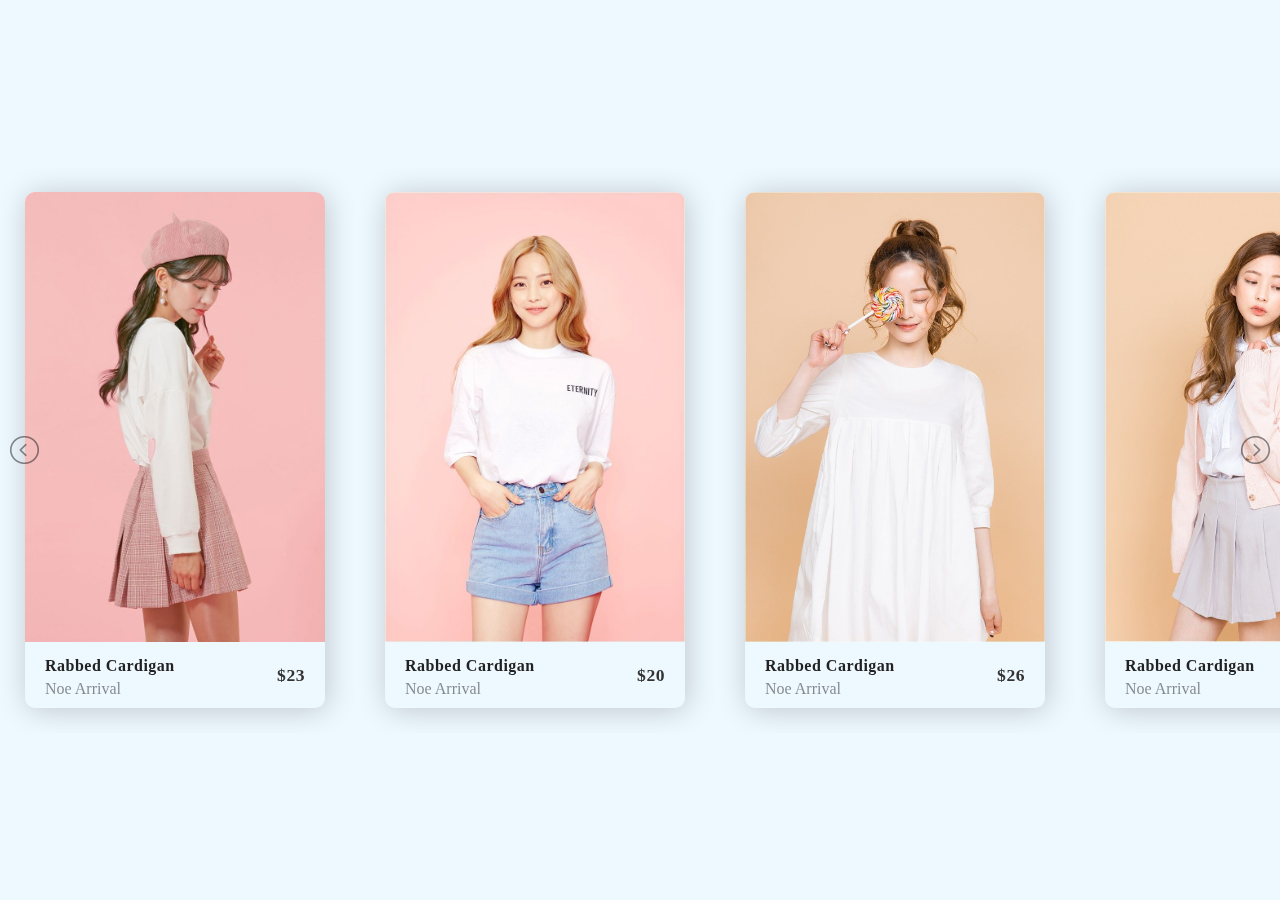
<file: index.html>
<!DOCTYPE html>
<html>
<head>
<meta charset="utf-8">
<meta http-equiv="X-UA_Compatible" content="IE=edge">
<meta name="viewport" content="width=device-width, intial-scale=1.0">
<title>Ecommerce Slider</title>
<!--page-icon------------>
<link rel="shortcut icon" href="images/logo.png">
<!--stylesheet------------->
<link rel="stylesheet" type="text/css" href="client.css">
<!--light-slider.css------------->
<link rel="stylesheet" type="text/css" href="lightslider.css">
<!--Jquery-------------------->

<script type="text/javascript" src="Jquery.js"></script>
<!--lightslider.js--------------->
<script type="text/javascript" src="lightslider.js"></script>
</head>
<body>
	<section class="slider">
	<ul id="autoWidth" class="cs-hidden">
	<!--1------------------------------------>	
  <li class="item-a">
<!--box-slider--------------->
	<div class="box">
	<!--img-box---------->
	<div class="slide-img">
	<img alt="1" src="images/1.jpg">
	<!--overlayer---------->
	<div class="overlay">
	<!--buy-btn------>	
	<a href="#" class="buy-btn">Buy Now</a>	
	</div>
	</div>
	<!--detail-box--------->
	<div class="detail-box">
	<!--type-------->
	<div class="type">
	<a href="#">Rabbed Cardigan</a>
	<span>Noe Arrival</span>
	</div>
	<!--price-------->
	<a href="#" class="price">$23</a>
		
	</div>
	
	</div>		
</li>
	<!--2------------------------------------>	
  <li class="item-b">
<!--box-slider--------------->
	<div class="box">
	<!--img-box---------->
	<div class="slide-img">
	<img alt="2" src="images/2.jpg">
	<!--overlayer---------->
	<div class="overlay">
	<!--buy-btn------>	
	<a href="#" class="buy-btn">Buy Now</a>	
	</div>
	</div>
	<!--detail-box--------->
	<div class="detail-box">
	<!--type-------->
	<div class="type">
	<a href="#">Rabbed Cardigan</a>
	<span>Noe Arrival</span>
	</div>
	<!--price-------->
	<a href="#" class="price">$20</a>
		
	</div>
	
	</div>		
</li>
	<!--3------------------------------------>	
  <li class="item-c">
<!--box-slider--------------->
	<div class="box">
	<!--img-box---------->
	<div class="slide-img">
	<img alt="3" src="images/3.jpg">
	<!--overlayer---------->
	<div class="overlay">
	<!--buy-btn------>	
	<a href="#" class="buy-btn">Buy Now</a>	
	</div>
	</div>
	<!--detail-box--------->
	<div class="detail-box">
	<!--type-------->
	<div class="type">
	<a href="#">Rabbed Cardigan</a>
	<span>Noe Arrival</span>
	</div>
	<!--price-------->
	<a href="#" class="price">$26</a>
		
	</div>
	
	</div>		
</li>
	<!--4------------------------------------>	
  <li class="item-d">
<!--box-slider--------------->
	<div class="box">
	<!--img-box---------->
	<div class="slide-img">
	<img alt="4" src="images/4.jpg">
	<!--overlayer---------->
	<div class="overlay">
	<!--buy-btn------>	
	<a href="#" class="buy-btn">Buy Now</a>	
	</div>
	</div>
	<!--detail-box--------->
	<div class="detail-box">
	<!--type-------->
	<div class="type">
	<a href="#">Rabbed Cardigan</a>
	<span>Noe Arrival</span>
	</div>
	<!--price-------->
	<a href="#" class="price">$27</a>
		
	</div>
	
	</div>		
</li>
	<!--5------------------------------------>	
  <li class="item-e">
<!--box-slider--------------->
	<div class="box">
	<!--img-box---------->
	<div class="slide-img">
	<img alt="5" src="images/5.jpg">
	<!--overlayer---------->
	<div class="overlay">
	<!--buy-btn------>	
	<a href="#" class="buy-btn">Buy Now</a>	
	</div>
	</div>
	<!--detail-box--------->
	<div class="detail-box">
	<!--type-------->
	<div class="type">
	<a href="#">Rabbed Cardigan</a>
	<span>Noe Arrival</span>
	</div>
	<!--price-------->
	<a href="#" class="price">$26</a>
		
	</div>
	
	</div>		
</li>
	<!--6------------------------------------>	
  <li class="item-f">
<!--box-slider--------------->
	<div class="box">
	<!--img-box---------->
	<div class="slide-img">
	<img alt="6" src="images/6.jpg">
	<!--overlayer---------->
	<div class="overlay">
	<!--buy-btn------>	
	<a href="#" class="buy-btn">Buy Now</a>	
	</div>
	</div>
	<!--detail-box--------->
	<div class="detail-box">
	<!--type-------->
	<div class="type">
	<a href="#">Rabbed Cardigan</a>
	<span>Noe Arrival</span>
	</div>
	<!--price-------->
	<a href="#" class="price">$30</a>
		
	</div>
	
	</div>		
</li>
	<!--7------------------------------------>	
  <li class="item-g">
<!--box-slider--------------->
	<div class="box">
	<!--img-box---------->
	<div class="slide-img">
	<img alt="7" src="images/7.jfif">
	<!--overlayer---------->
	<div class="overlay">
	<!--buy-btn------>	
	<a href="#" class="buy-btn">Buy Now</a>	
	</div>
	</div>
	<!--detail-box--------->
	<div class="detail-box">
	<!--type-------->
	<div class="type">
	<a href="#">Rabbed Cardigan</a>
	<span>Noe Arrival</span>
	</div>
	<!--price-------->
	<a href="#" class="price">$33</a>
		
	</div>
	
	</div>		
</li>
	<!--8------------------------------------>	
  <li class="item-h">
<!--box-slider--------------->
	<div class="box">
	<!--img-box---------->
	<div class="slide-img">
	<img alt="8" src="images/8.jfif">
	<!--overlayer---------->
	<div class="overlay">
	<!--buy-btn------>	
	<a href="#" class="buy-btn">Buy Now</a>	
	</div>
	</div>
	<!--detail-box--------->
	<div class="detail-box">
	<!--type-------->
	<div class="type">
	<a href="#">Rabbed Cardigan</a>
	<span>Noe Arrival</span>
	</div>
	<!--price-------->
	<a href="#" class="price">$43</a>
		
	</div>
	
	</div>		
</li>
  
</ul>
	</section>
	
	
	
<!--script-link----------->
<script type="text/javascript" src="client.js"></script>
</body>
</html>
</file>
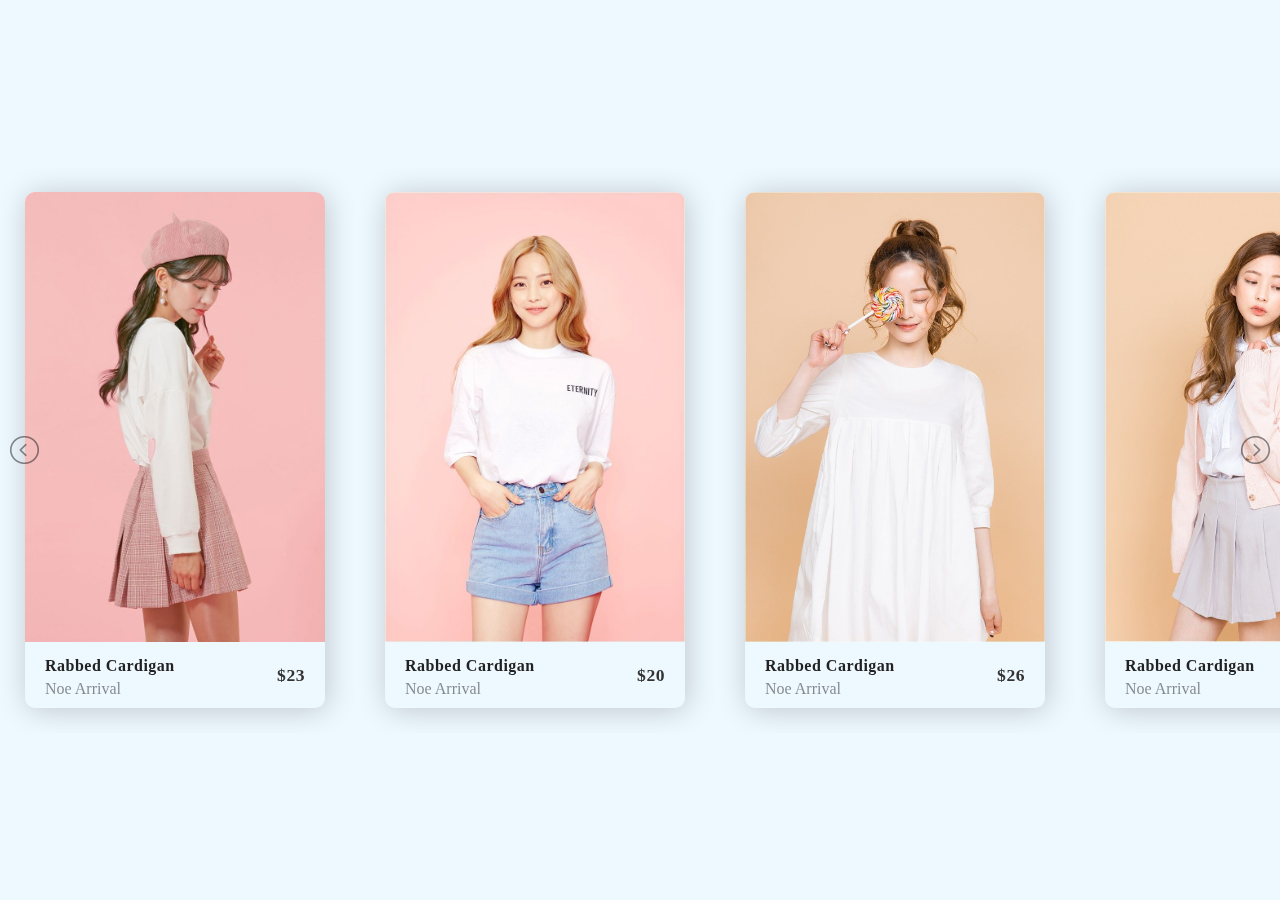
<file: client.html>
<!DOCTYPE html>
<html>
<head>
<meta charset="utf-8">
<meta http-equiv="X-UA_Compatible" content="IE=edge">
<meta name="viewport" content="width=device-width, intial-scale=1.0">
<title>Ecommerce Slider</title>
<!--page-icon------------>
<link rel="shortcut icon" href="images/logo.png">
<!--stylesheet------------->
<link rel="stylesheet" type="text/css" href="client.css">
<!--light-slider.css------------->
<link rel="stylesheet" type="text/css" href="lightslider.css">
<!--Jquery-------------------->

<script type="text/javascript" src="Jquery.js"></script>
<!--lightslider.js--------------->
<script type="text/javascript" src="lightslider.js"></script>
</head>
<body>
	<section class="slider">
	<ul id="autoWidth" class="cs-hidden">
	<!--1------------------------------------>	
  <li class="item-a">
<!--box-slider--------------->
	<div class="box">
	<!--img-box---------->
	<div class="slide-img">
	<img alt="1" src="images/1.jpg">
	<!--overlayer---------->
	<div class="overlay">
	<!--buy-btn------>	
	<a href="#" class="buy-btn">Buy Now</a>	
	</div>
	</div>
	<!--detail-box--------->
	<div class="detail-box">
	<!--type-------->
	<div class="type">
	<a href="#">Rabbed Cardigan</a>
	<span>Noe Arrival</span>
	</div>
	<!--price-------->
	<a href="#" class="price">$23</a>
		
	</div>
	
	</div>		
</li>
	<!--2------------------------------------>	
  <li class="item-b">
<!--box-slider--------------->
	<div class="box">
	<!--img-box---------->
	<div class="slide-img">
	<img alt="2" src="images/2.jpg">
	<!--overlayer---------->
	<div class="overlay">
	<!--buy-btn------>	
	<a href="#" class="buy-btn">Buy Now</a>	
	</div>
	</div>
	<!--detail-box--------->
	<div class="detail-box">
	<!--type-------->
	<div class="type">
	<a href="#">Rabbed Cardigan</a>
	<span>Noe Arrival</span>
	</div>
	<!--price-------->
	<a href="#" class="price">$20</a>
		
	</div>
	
	</div>		
</li>
	<!--3------------------------------------>	
  <li class="item-c">
<!--box-slider--------------->
	<div class="box">
	<!--img-box---------->
	<div class="slide-img">
	<img alt="3" src="images/3.jpg">
	<!--overlayer---------->
	<div class="overlay">
	<!--buy-btn------>	
	<a href="#" class="buy-btn">Buy Now</a>	
	</div>
	</div>
	<!--detail-box--------->
	<div class="detail-box">
	<!--type-------->
	<div class="type">
	<a href="#">Rabbed Cardigan</a>
	<span>Noe Arrival</span>
	</div>
	<!--price-------->
	<a href="#" class="price">$26</a>
		
	</div>
	
	</div>		
</li>
	<!--4------------------------------------>	
  <li class="item-d">
<!--box-slider--------------->
	<div class="box">
	<!--img-box---------->
	<div class="slide-img">
	<img alt="4" src="images/4.jpg">
	<!--overlayer---------->
	<div class="overlay">
	<!--buy-btn------>	
	<a href="#" class="buy-btn">Buy Now</a>	
	</div>
	</div>
	<!--detail-box--------->
	<div class="detail-box">
	<!--type-------->
	<div class="type">
	<a href="#">Rabbed Cardigan</a>
	<span>Noe Arrival</span>
	</div>
	<!--price-------->
	<a href="#" class="price">$27</a>
		
	</div>
	
	</div>		
</li>
	<!--5------------------------------------>	
  <li class="item-e">
<!--box-slider--------------->
	<div class="box">
	<!--img-box---------->
	<div class="slide-img">
	<img alt="5" src="images/5.jpg">
	<!--overlayer---------->
	<div class="overlay">
	<!--buy-btn------>	
	<a href="#" class="buy-btn">Buy Now</a>	
	</div>
	</div>
	<!--detail-box--------->
	<div class="detail-box">
	<!--type-------->
	<div class="type">
	<a href="#">Rabbed Cardigan</a>
	<span>Noe Arrival</span>
	</div>
	<!--price-------->
	<a href="#" class="price">$26</a>
		
	</div>
	
	</div>		
</li>
	<!--6------------------------------------>	
  <li class="item-f">
<!--box-slider--------------->
	<div class="box">
	<!--img-box---------->
	<div class="slide-img">
	<img alt="6" src="images/6.jpg">
	<!--overlayer---------->
	<div class="overlay">
	<!--buy-btn------>	
	<a href="#" class="buy-btn">Buy Now</a>	
	</div>
	</div>
	<!--detail-box--------->
	<div class="detail-box">
	<!--type-------->
	<div class="type">
	<a href="#">Rabbed Cardigan</a>
	<span>Noe Arrival</span>
	</div>
	<!--price-------->
	<a href="#" class="price">$30</a>
		
	</div>
	
	</div>		
</li>
	<!--7------------------------------------>	
  <li class="item-g">
<!--box-slider--------------->
	<div class="box">
	<!--img-box---------->
	<div class="slide-img">
	<img alt="7" src="images/7.jfif">
	<!--overlayer---------->
	<div class="overlay">
	<!--buy-btn------>	
	<a href="#" class="buy-btn">Buy Now</a>	
	</div>
	</div>
	<!--detail-box--------->
	<div class="detail-box">
	<!--type-------->
	<div class="type">
	<a href="#">Rabbed Cardigan</a>
	<span>Noe Arrival</span>
	</div>
	<!--price-------->
	<a href="#" class="price">$33</a>
		
	</div>
	
	</div>		
</li>
	<!--8------------------------------------>	
  <li class="item-h">
<!--box-slider--------------->
	<div class="box">
	<!--img-box---------->
	<div class="slide-img">
	<img alt="8" src="images/8.jfif">
	<!--overlayer---------->
	<div class="overlay">
	<!--buy-btn------>	
	<a href="#" class="buy-btn">Buy Now</a>	
	</div>
	</div>
	<!--detail-box--------->
	<div class="detail-box">
	<!--type-------->
	<div class="type">
	<a href="#">Rabbed Cardigan</a>
	<span>Noe Arrival</span>
	</div>
	<!--price-------->
	<a href="#" class="price">$43</a>
		
	</div>
	
	</div>		
</li>
  
</ul>
	</section>
	
	
	
<!--script-link----------->
<script type="text/javascript" src="client.js"></script>
</body>
</html>
</file>
<file: client.css>
@charset "utf-8";
/* CSS Document */
body{
  margin:0px;
  padding: 0px;
  background-color:#eef8ff;
}
a{
  text-decoration:none;
}
.box{
  width:300px;
  box-shadow: 2px 2px 30px rgba(0,0,0,0.2);
  border-radius: 10px;
  overflow: hidden;
  margin: 25px;
}
.slide-img{
  height: 450px;
  position:relative;
}
.slide-img img{
  width:100%;
  height: 100%;
  object-fit: cover;
  box-sizing: border-box;
}
.detail-box{
  width: 100%;
display: flex;
  justify-content: space-between;
  align-items: center;
  padding: 10px 20px;
  box-sizing: border-box;
  font-family: calibri;
}
.type{
  display: flex;
  flex-direction: column;
}
.type a{
  color:#222222;
  margin: 5px 0px;
  font-weight: 700;
  letter-spacing: 0.5px;
  padding-right: 8px;
}
.type span{
  color:rgba(26,26,26,0.5);
}
.price{
  color: #333333;
  font-weight: 600;
  font-size: 1.1rem;
  font-family: poppins;
  letter-spacing: 0.5px;
}
.overlay{
  position: absolute;
  left: 50%;
  top: 50%;
  transform: translate(-50%,-50%);
  width:100%;
  height: 100%;
  background-color: rgba(92,95,236,0.6);
  display: flex;
  justify-content: center;
  align-items: center;
}
.buy-btn{
  width:160px;
  height: 40px;
  display: flex;
  justify-content: center;
  align-items: center;
  background-color: #FFFFFF;
  color:#252525;
  font-weight: 700;
  letter-spacing: 1px;
  font-family: calibri;
  border-radius: 20px;
  box-shadow: 2px 2px 30px rgba(0,0,0,0.2);
}
.buy-btn:hover{
  color:#FFFFFF;
  background-color: #f15fa3;
  transition: all ease 0.3s;
}
.overlay{
  visibility: hidden;
}
.slide-img:hover .overlay{
  visibility: visible;
  animation:fade 0.5s;
}
 
@keyframes fade{
  0%{
    opacity: 0;
  }
  100%{
    opacity: 1;
  }
}
.slider{
  width:100%;
  height: 100vh;
  display: flex;
  justify-content: center;
  align-items: center;
}
</file>
<file: lightslider.css>
/*! lightslider - v1.1.3 - 2015-04-14
* https://github.com/sachinchoolur/lightslider
* Copyright (c) 2015 Sachin N; Licensed MIT */
/** /!!! core css Should not edit !!!/**/ 

.lSSlideOuter {
    overflow: hidden;
    -webkit-touch-callout: none;
    -webkit-user-select: none;
    -khtml-user-select: none;
    -moz-user-select: none;
    -ms-user-select: none;
    user-select: none
}
.lightSlider:before, .lightSlider:after {
    content: " ";
    display: table;
}
.lightSlider {
    overflow: hidden;
    margin: 0;
}
.lSSlideWrapper {
    max-width: 100%;
    overflow: hidden;
    position: relative;
}
.lSSlideWrapper > .lightSlider:after {
    clear: both;
}
.lSSlideWrapper .lSSlide {
    -webkit-transform: translate(0px, 0px);
    -ms-transform: translate(0px, 0px);
    transform: translate(0px, 0px);
    -webkit-transition: all 1s;
    -webkit-transition-property: -webkit-transform,height;
    -moz-transition-property: -moz-transform,height;
    transition-property: transform,height;
    -webkit-transition-duration: inherit !important;
    transition-duration: inherit !important;
    -webkit-transition-timing-function: inherit !important;
    transition-timing-function: inherit !important;
}
.lSSlideWrapper .lSFade {
    position: relative;
}
.lSSlideWrapper .lSFade > * {
    position: absolute !important;
    top: 0;
    left: 0;
    z-index: 9;
    margin-right: 0;
    width: 100%;
}
.lSSlideWrapper.usingCss .lSFade > * {
    opacity: 0;
    -webkit-transition-delay: 0s;
    transition-delay: 0s;
    -webkit-transition-duration: inherit !important;
    transition-duration: inherit !important;
    -webkit-transition-property: opacity;
    transition-property: opacity;
    -webkit-transition-timing-function: inherit !important;
    transition-timing-function: inherit !important;
}
.lSSlideWrapper .lSFade > *.active {
    z-index: 10;
}
.lSSlideWrapper.usingCss .lSFade > *.active {
    opacity: 1;
}
/** /!!! End of core css Should not edit !!!/**/

/* Pager */
.lSSlideOuter .lSPager.lSpg {
    margin: 10px 0 0;
    padding: 0;
    text-align: center;
	display: none;
	
}
.lSSlideOuter .lSPager.lSpg > li {
    cursor: pointer;
    display: inline-block;
    padding: 0 5px;
}
.lSSlideOuter .lSPager.lSpg > li a {
    background-color: #222222;
    border-radius: 30px;
    display: inline-block;
    height: 8px;
    overflow: hidden;
    text-indent: -999em;
    width: 8px;
    position: relative;
    z-index: 99;
    -webkit-transition: all 0.5s linear 0s;
    transition: all 0.5s linear 0s;
}
.lSSlideOuter .lSPager.lSpg > li:hover a, .lSSlideOuter .lSPager.lSpg > li.active a {
    background-color: #428bca;
}
.lSSlideOuter .media {
    opacity: 0.8;
}
.lSSlideOuter .media.active {
    opacity: 1;
}
/* End of pager */

/** Gallery */
.lSSlideOuter .lSPager.lSGallery {
    list-style: none outside none;
    padding-left: 0;
    margin: 0;
    overflow: hidden;
    transform: translate3d(0px, 0px, 0px);
    -moz-transform: translate3d(0px, 0px, 0px);
    -ms-transform: translate3d(0px, 0px, 0px);
    -webkit-transform: translate3d(0px, 0px, 0px);
    -o-transform: translate3d(0px, 0px, 0px);
    -webkit-transition-property: -webkit-transform;
    -moz-transition-property: -moz-transform;
    -webkit-touch-callout: none;
    -webkit-user-select: none;
    -khtml-user-select: none;
    -moz-user-select: none;
    -ms-user-select: none;
    user-select: none;
}
.lSSlideOuter .lSPager.lSGallery li {
    overflow: hidden;
    -webkit-transition: border-radius 0.12s linear 0s 0.35s linear 0s;
    transition: border-radius 0.12s linear 0s 0.35s linear 0s;
}
.lSSlideOuter .lSPager.lSGallery li.active, .lSSlideOuter .lSPager.lSGallery li:hover {
    border-radius: 5px;
}
.lSSlideOuter .lSPager.lSGallery img {
    display: block;
    height: auto;
    max-width: 100%;
}
.lSSlideOuter .lSPager.lSGallery:before, .lSSlideOuter .lSPager.lSGallery:after {
    content: " ";
    display: table;
}
.lSSlideOuter .lSPager.lSGallery:after {
    clear: both;
}
/* End of Gallery*/

/* slider actions */
.lSAction > a {
    width: 32px;
    display: block;
    top: 50%;
    height: 32px;
    background-image: url('../img/controls.png');
    cursor: pointer;
    position: absolute;
    z-index: 99;
    margin-top: -16px;
    opacity: 0.5;
    -webkit-transition: opacity 0.35s linear 0s;
    transition: opacity 0.35s linear 0s;
}
.lSAction > a:hover {
    opacity: 1;
}
.lSAction > .lSPrev {
    background-position: 0 0;
    left: 10px;
}
.lSAction > .lSNext {
    background-position: -32px 0;
    right: 10px;
}
.lSAction > a.disabled {
    pointer-events: none;
}
.cS-hidden {
    height: 1px;
    opacity: 0;
    filter: alpha(opacity=0);
    overflow: hidden;
}


/* vertical */
.lSSlideOuter.vertical {
    position: relative;
}
.lSSlideOuter.vertical.noPager {
    padding-right: 0px !important;
}
.lSSlideOuter.vertical .lSGallery {
    position: absolute !important;
    right: 0;
    top: 0;
}
.lSSlideOuter.vertical .lightSlider > * {
    width: 100% !important;
    max-width: none !important;
}

/* vertical controlls */
.lSSlideOuter.vertical .lSAction > a {
    left: 50%;
    margin-left: -14px;
    margin-top: 0;
}
.lSSlideOuter.vertical .lSAction > .lSNext {
    background-position: 31px -31px;
    bottom: 10px;
    top: auto;
}
.lSSlideOuter.vertical .lSAction > .lSPrev {
    background-position: 0 -31px;
    bottom: auto;
    top: 10px;
}
/* vertical */


/* Rtl */
.lSSlideOuter.lSrtl {
    direction: rtl;
}
.lSSlideOuter .lightSlider, .lSSlideOuter .lSPager {
    padding-left: 0;
    list-style: none outside none;
}
.lSSlideOuter.lSrtl .lightSlider, .lSSlideOuter.lSrtl .lSPager {
    padding-right: 0;
}
.lSSlideOuter .lightSlider > *,  .lSSlideOuter .lSGallery li {
    float: left;
}
.lSSlideOuter.lSrtl .lightSlider > *,  .lSSlideOuter.lSrtl .lSGallery li {
    float: right !important;
}
/* Rtl */

@-webkit-keyframes rightEnd {
    0% {
        left: 0;
    }

    50% {
        left: -15px;
    }

    100% {
        left: 0;
    }
}
@keyframes rightEnd {
    0% {
        left: 0;
    }

    50% {
        left: -15px;
    }

    100% {
        left: 0;
    }
}
@-webkit-keyframes topEnd {
    0% {
        top: 0;
    }

    50% {
        top: -15px;
    }

    100% {
        top: 0;
    }
}
@keyframes topEnd {
    0% {
        top: 0;
    }

    50% {
        top: -15px;
    }

    100% {
        top: 0;
    }
}
@-webkit-keyframes leftEnd {
    0% {
        left: 0;
    }

    50% {
        left: 15px;
    }

    100% {
        left: 0;
    }
}
@keyframes leftEnd {
    0% {
        left: 0;
    }

    50% {
        left: 15px;
    }

    100% {
        left: 0;
    }
}
@-webkit-keyframes bottomEnd {
    0% {
        bottom: 0;
    }

    50% {
        bottom: -15px;
    }

    100% {
        bottom: 0;
    }
}
@keyframes bottomEnd {
    0% {
        bottom: 0;
    }

    50% {
        bottom: -15px;
    }

    100% {
        bottom: 0;
    }
}
.lSSlideOuter .rightEnd {
    -webkit-animation: rightEnd 0.3s;
    animation: rightEnd 0.3s;
    position: relative;
}
.lSSlideOuter .leftEnd {
    -webkit-animation: leftEnd 0.3s;
    animation: leftEnd 0.3s;
    position: relative;
}
.lSSlideOuter.vertical .rightEnd {
    -webkit-animation: topEnd 0.3s;
    animation: topEnd 0.3s;
    position: relative;
}
.lSSlideOuter.vertical .leftEnd {
    -webkit-animation: bottomEnd 0.3s;
    animation: bottomEnd 0.3s;
    position: relative;
}
.lSSlideOuter.lSrtl .rightEnd {
    -webkit-animation: leftEnd 0.3s;
    animation: leftEnd 0.3s;
    position: relative;
}
.lSSlideOuter.lSrtl .leftEnd {
    -webkit-animation: rightEnd 0.3s;
    animation: rightEnd 0.3s;
    position: relative;
}
/*/  GRab cursor */
.lightSlider.lsGrab > * {
  cursor: -webkit-grab;
  cursor: -moz-grab;
  cursor: -o-grab;
  cursor: -ms-grab;
  cursor: grab;
}
.lightSlider.lsGrabbing > * {
  cursor: move;
  cursor: -webkit-grabbing;
  cursor: -moz-grabbing;
  cursor: -o-grabbing;
  cursor: -ms-grabbing;
  cursor: grabbing;
}
</file>
